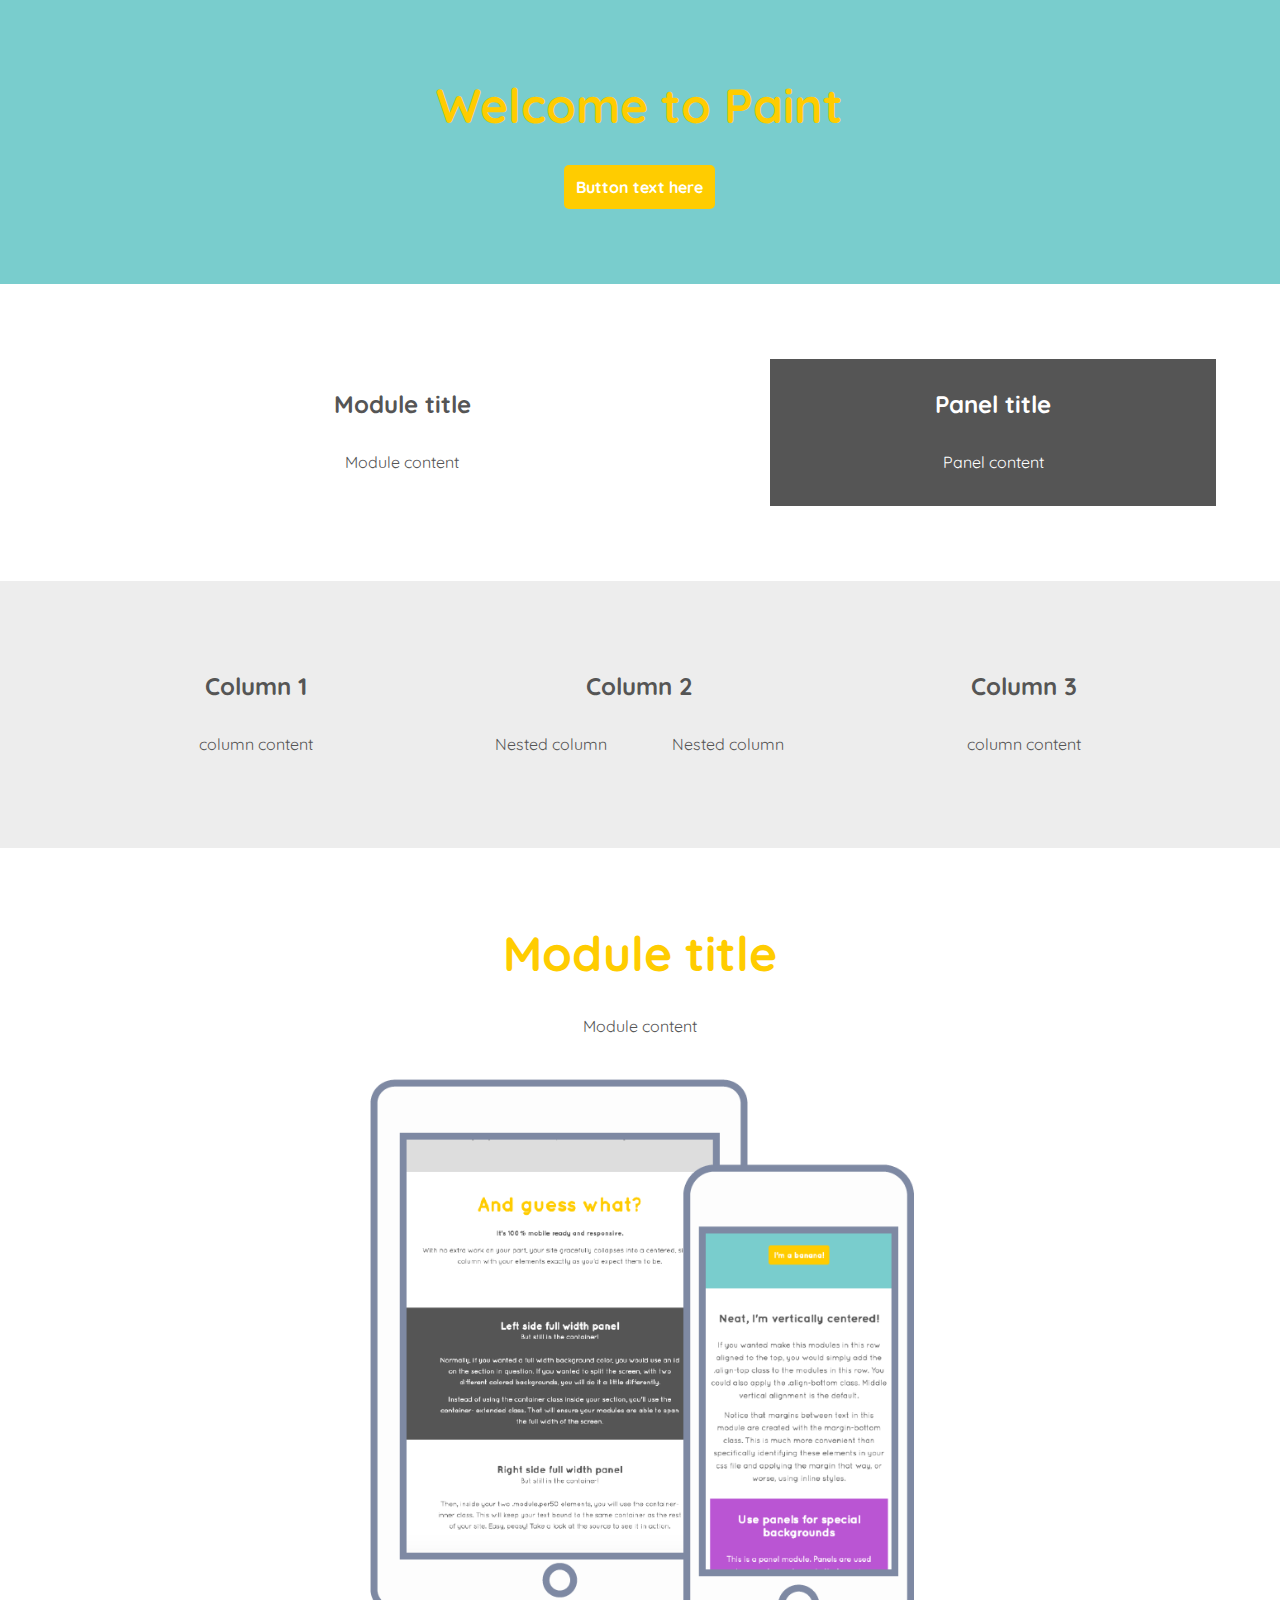
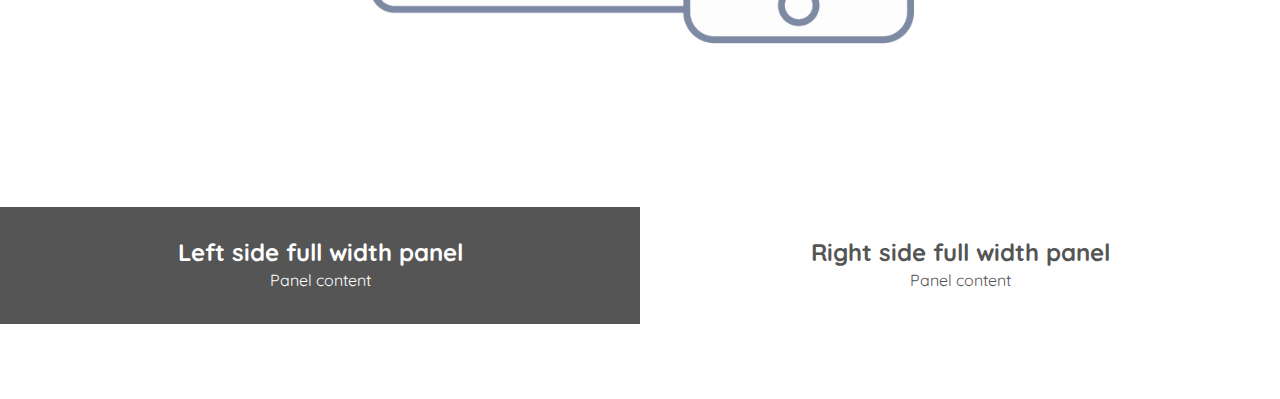
<file: example.html>
<!DOCTYPE html PUBLIC "-//W3C//DTD XHTML 1.0 Transitional//EN" "http://www.w3.org/TR/xhtml1/DTD/xhtml1-transitional.dtd">

<head>
<meta name="viewport" content="width=device-width" http-equiv="Content-Type">
<title>Paint Example Page</title>
<link rel="stylesheet" type="text/css" href="example.css">
<link href="http://fonts.googleapis.com/css?family=Quicksand:200,400,700" rel="stylesheet" type="text/css">
<script src="http://code.jquery.com/jquery-1.10.2.js"></script>
</head>	

<body>
	

<section class = "banner" id = "banner-top">
	<div class = "container align-center text-center">
		<div class = "module per70">
			<h1>Welcome to Paint</h1>
			
			<div class = "button margin-top bold">
				<a href = "#banner-intro-to-modules">Button text here</a>
			</div>
		</div>
	</div>
</section>

<section class = "banner" id = "banner-intro-to-modules">
	<div class = "container align-center align-middle text-center">
		<div class = "module per60 padding-right">
			<h3 class = "margin-bottom">Module title</h3>
			<p>Module content</p>
		</div>
		
		<div class = "module per40 padding-left">
			<div class = "module per100 align-left panel padding-medium" id = "module-panel-example">
				<h3 class = "margin-bottom">Panel title</h3>
				<p>Panel content</p>
			</div>
		</div>
	</div>
</section>

<section class = "banner" id = "banner-three-columns">
	<div class = "container align-center align-middle text-center">
		<div class = "module per33 padding-small">
			<h3 class = "margin-bottom">Column 1</h2>
			<p>column content</p>
		</div>
		
		<div class = "module per33 padding-small">
			<h3 class = "margin-bottom">Column 2</h2>
			<div class = "module-container">
				<div class = "module per50 align-top padding-right-mini">
					<p>Nested column</p> 
				</div>
				<div class = "module per50 align-top padding-left-mini">
					<p>Nested column</p>
				</div>
			</div>
		</div>
		
		<div class = "module per33 padding-small">
			<h3 class = "margin-bottom">Column 3</h2>
			<p>column content</p>
		</div>
	</div>
</section>

<section class = "banner" id = "banner-one-column">
	<div class = "container align-center text-center">
		<div class = "module per50">
			<h2 class = "margin-bottom">Module title</h2>
			<p>Module content</p>
			<img class = "margin-top" src = "img/mobile.png">
		</div>
	</div>
</section>

<section class = "banner" id = "banner-special-case">
	<div class = "container-extender">
		<div class = "module module-container per50 panel grey align-right padding-medium">
			<div class = "container-inner text-center">
				<div class = "module per100">
					<h3>Left side full width panel</h3>
					<p>Panel content</p>
				</div>
			</div>
		</div>
	
		<div class = "module per50 align-left padding-medium">
			<div class = "container-inner text-center">
				<div class = "module per100">
					<h3>Right side full width panel</h3>
					<p>Panel content</p>
				</div>
			</div>
		</div>
	</div>
</section>

</body>
</file>
<file: example.css>
/**
*** Paint CSS
*** Author: Ashley Livingston
*** Version: 2.1.0
**/


/****************** GENERAL *****************/
body, h1, h2, h3, h4, h5, h6, p, ul, ol, li {
	margin: 0;
	padding: 0;
	font-weight: 400;
	font-size: 1em;
}

body {
	font-weight: 400;
	font-size: 1em;
	font-family: "Quicksand";
	color: #555;
}

/* BASIC ELEMENTS */

/**
*** Fill in your own requirements for these as necessary
**/

h1, h2 {
	font-size: 3em;
	font-weight: bold;
	color: #ffcc00;
}

h3 {
	font-size: 1.5em;
	font-weight: bold;
}

h4 {
	font-size: 1.25em;
	font-weight: bold;
}
h5, p {
	font-size: 1em;
}

p, li {
    line-height: 1.7em;
	margin-bottom: 15px;
}

p:last-of-type,
li:last-of-type {
	margin-bottom: 0;
}

li {
	margin-left: 30px;
}

img {
	width: 100%;
	display: block;
	margin: 0 auto;
}

a {
	color: inherit;
	text-decoration: none;
}

button,
.button {
	background-color: #ffcc00;
	color: #fff;
	border-radius: 5px;
	padding: 12px;
	border: none;
	cursor: pointer;
	display: inline-block;
	width: auto;
}

.panel {
	background-color: #555;
	color: white;
}

.panel.special {
	border-radius: 5px;
	box-shadow: 2px 2px 4px 1px #bbb;
}

.panel:last-of-type {
	margin-right: -4px;
}


/* FONTS */
.mini {
	font-size: .6em;
}

.small {
	font-size: .8em;
}

.medium {
	font-size: 1em; /* default font-size, no need to add this class to every module */
}

.large {
	font-size: 1.25em;
}

.x2 {
	font-size: 2em;
}

.x3 {
	font-size: 3em;
}

.uppercase {
	text-transform: uppercase;
}

.lowercase {
	text-transform: lowercase;
}

.bold {
	font-weight: bold;
}

.italic {
	font-weight: italic;
}

.text-left {
	text-align: left;
}

.text-center {
	text-align: center;
}

.text-right {
	text-align: right;
}




/****************** SITE BUILDING BLOCKS *****************/
.banner {
	width: 100%;
	box-sizing: border-box;
	padding: 75px 0px;
}

.container,
.container-extender,
.container-inner,
.module-container {
    display: -webkit-box;  
    display: -ms-flexbox;  
    display: -webkit-flex;
	display: flex;
	flex-direction: row;
	flex-wrap: wrap;
}

.container {
	width: 90%;
	max-width: 1200px;
	margin: 0 auto;
}

.container-extender,
.container-inner,
.module-container {
	width: 100%;
}

.container-extender {
	max-width: initial;
}

.container-inner {
	max-width: 600px;
	flex: 0 1 auto;
}

.module {
	flex: 0 1 auto;
	box-sizing: border-box;
}





/***************************************************************************/
					/*************** LAYOUT **************/
/***************************************************************************/

/* ELEMENT WIDTH */

/**
*** If you require more specific widths, add them here in the same format
*** .perPercentage
**/


.per10 {
	width: 10%;
}

.per20 {
	width: 20%;
}

.per25 {
	width: 25%;
}

.per30 {
	width: 30%;
}

.per33 {
	width: 33.333%;
}

.per40 {
	width: 40%;
}

.per50 {
	width: 50%;
}

.per60 {
	width: 60%;
}

.per70 {
	width: 70%;
}

.per75 {
	width: 75%;
}

.per80 {
	width: 80%;
}

.per90 {
	width: 90%;
}

.per100 {
	width: 100%;
}

.module.per100 {
	width: 100%;
	display: block;
	margin-left: initial;
}


/***************************************************************************/
				/*************** ALIGNMENT **************/
/***************************************************************************/

/**
*** Apply the following styles to the container element to align the children
*** inside the container
**/

.align-left {
	justify-content: flex-start;
}

.align-center {
	justify-content: center;
}

.align-right {
	justify-content: flex-end;
}

.align-top {
	align-items: flex-start;
}

.align-middle {
	align-items: center;
}

.align-bottom {
	align-items: flex-end;
}

.align-stretch {
	align-items: stretch;
}


/**
*** Apply the following styles to the children elements of the flex container
*** i.e. module elements to align individual modules
**/

.self-align-top {
	align-self: flex-start;
}

.self-align-bottom {
	align-self: flex-end;
}

.self-align-center {
	align-self: center;
}

.self-align-stretch {
	align-self: stretch;
}






/***************************************************************************/
					/*************** PADDING **************/
/***************************************************************************/


/**
*** All padding values are inside the box - use to create space between content 
*** and module edge.  Module width will not change with padding.
***
***
*** Use nested modules to create space between side-by-side elements with 
*** background colors or images
**/



.padding-mini {
	padding: 8px;
}

.padding-small {
	padding: 15px;
}

.padding-medium {
	padding: 30px;
}

.padding-large {
	padding: 50px;
}

.padding-top {
	padding-top: 15px;
}

.padding-right {
	padding-right: 15px;
}

.padding-bottom {
	padding-bottom: 15px;
}

.padding-left {
	padding-left: 15px;
}


/***************************************************************************/
					/*************** MARGIN **************/
/***************************************************************************/

.margin-top {
	margin-top: 30px;
}

.margin-right {
	margin-right: 30px;
}

.margin-bottom {
	margin-bottom: 30px;
}

.module.margin-left {
	margin-left: 30px;
}

.margin-center {
	margin: 0 auto;
}


/* COMMON SPECIAL CASES */
img.image-bleed {
	margin-bottom: -75px;
	margin-top: -75px;
}




/***************************************************************************/
/*************** YOUR OVERRIDES AND CUSTOMIZATIONS BELOW HERE **************/
/***************************************************************************/

.panel.grey {
	background-color: #555;
}

#banner-top {
	background-color: #79cdcd;
}

#banner-top p {
	color: white;
}

#banner-three-columns {
	background-color: #ededed;
}

.fa {
	color: #79cdcd;
}



/***************************************************************************/
				/*************** MOBILE STYLE **************/
/***************************************************************************/
@media (min-width: 1400px) {
	
}

@media (max-width: 1024px) {
	
}
	
	
@media (max-width: 768px) {
	.banner {
		padding: 50px 0px;
	}
	
	.container {
		width: 95%;
	}
	
	.module {
		display: block;
		margin: 0 auto;
		margin-bottom: 30px;
		float: none;
	}
	
	.module:last-of-type {
		margin-bottom: 0;
	}
	
	.per10,
	.per20,
	.per25,
	.per30,
	.per33,
	.per40,
	.per50,
	.per60,
	.per70,
	.per75,
	.per80,
	.per90,
	.per100 {
		width: 100%;
	}
	
	img.image-bleed {
		margin-bottom: -50px;
		margin-top: -50px;
	}
	
	
	/* OPTIONAL, TO ENSURE EVERY ELEMENT IS CENTERED */
	.text-left,
	.text-right {
		text-align: center;
	}
	
	.padding-left {
		padding-left: 0;
	}
	
	.padding-right {
		padding-right: 0;
	}
	
	.module.margin-left {
		margin-left: 0;
	}
	
	.margin-right {
		margin-right: 0;
	}	
}
</file>
